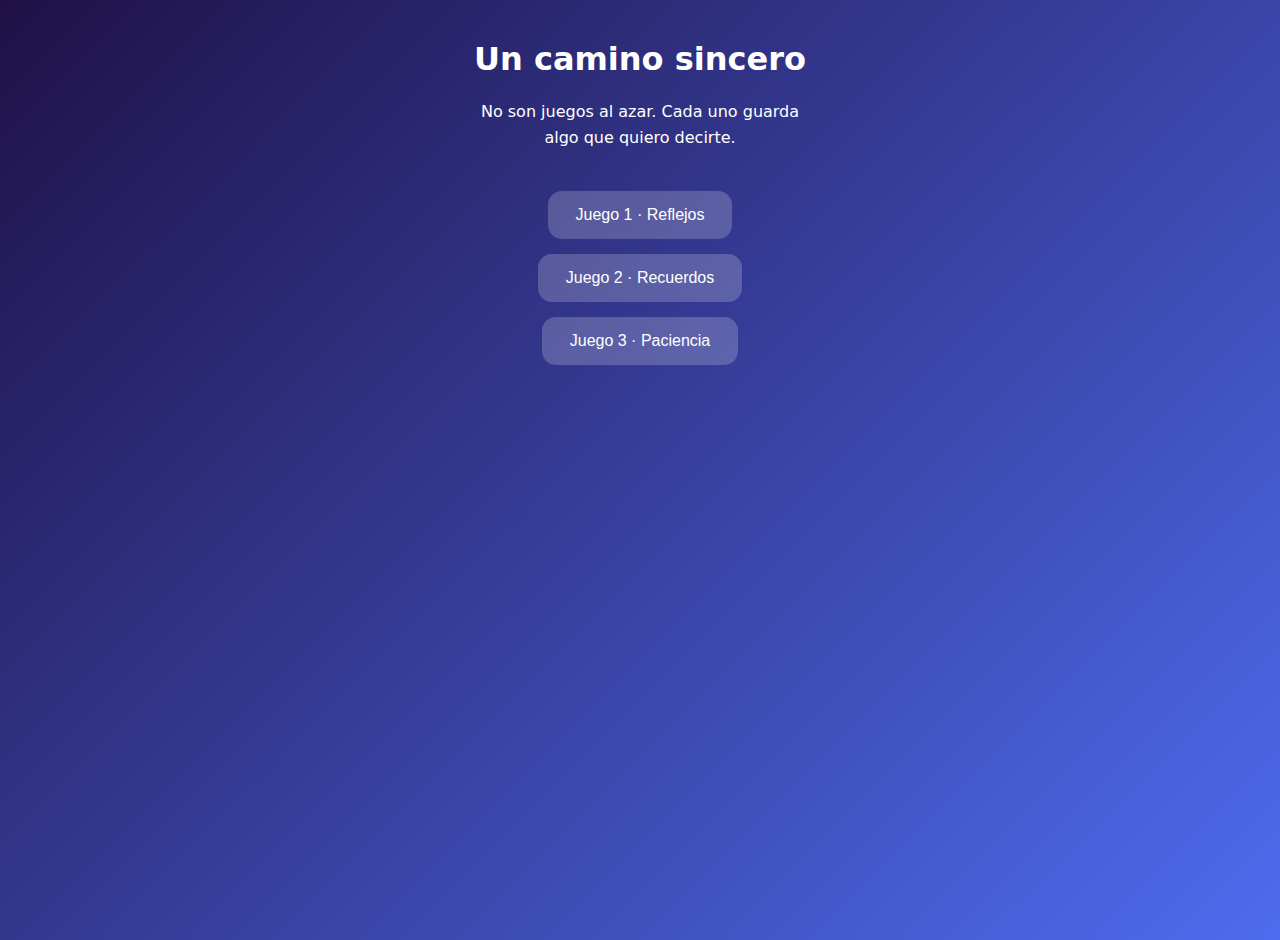
<file: index.html>
<!DOCTYPE html>
<html lang="es">
<head>
<meta charset="UTF-8">
<title>Para ti</title>
<link rel="stylesheet" href="style.css">
</head>
<body class="fade-in">

<h1>Un camino sincero</h1>
<p>No son juegos al azar. Cada uno guarda algo que quiero decirte.</p>

<div class="menu">
  <button onclick="irJuego(1)">Juego 1 · Reflejos</button>
  <button onclick="irJuego(2)">Juego 2 · Recuerdos</button>
  <button onclick="irJuego(3)">Juego 3 · Paciencia</button>
</div>

<script src="main.js"></script>
</body>
</html>
</file>
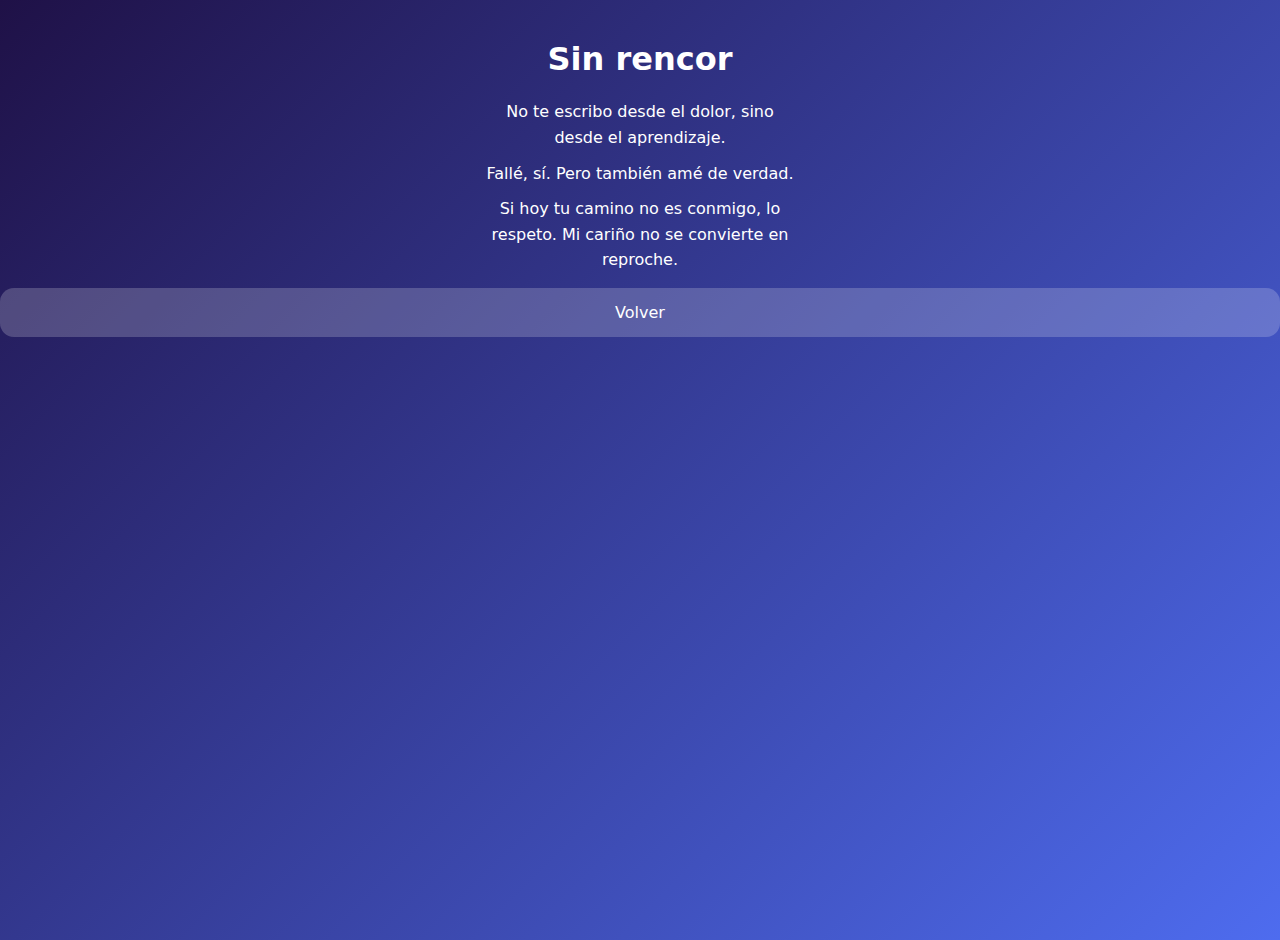
<file: cartas/carta2.html>
<!DOCTYPE html>
<html lang="es">
<head>
<meta charset="UTF-8">
<title>Carta</title>
<link rel="stylesheet" href="../style.css">
</head>
<body class="fade-in">

<h1>Sin rencor</h1>

<p>
No te escribo desde el dolor,  
sino desde el aprendizaje.
</p>

<p>
Fallé, sí.  
Pero también amé de verdad.
</p>

<p>
Si hoy tu camino no es conmigo,  
lo respeto.  
Mi cariño no se convierte en reproche.
</p>

<a href="../index.html">Volver</a>

</body>
</html>
</file>
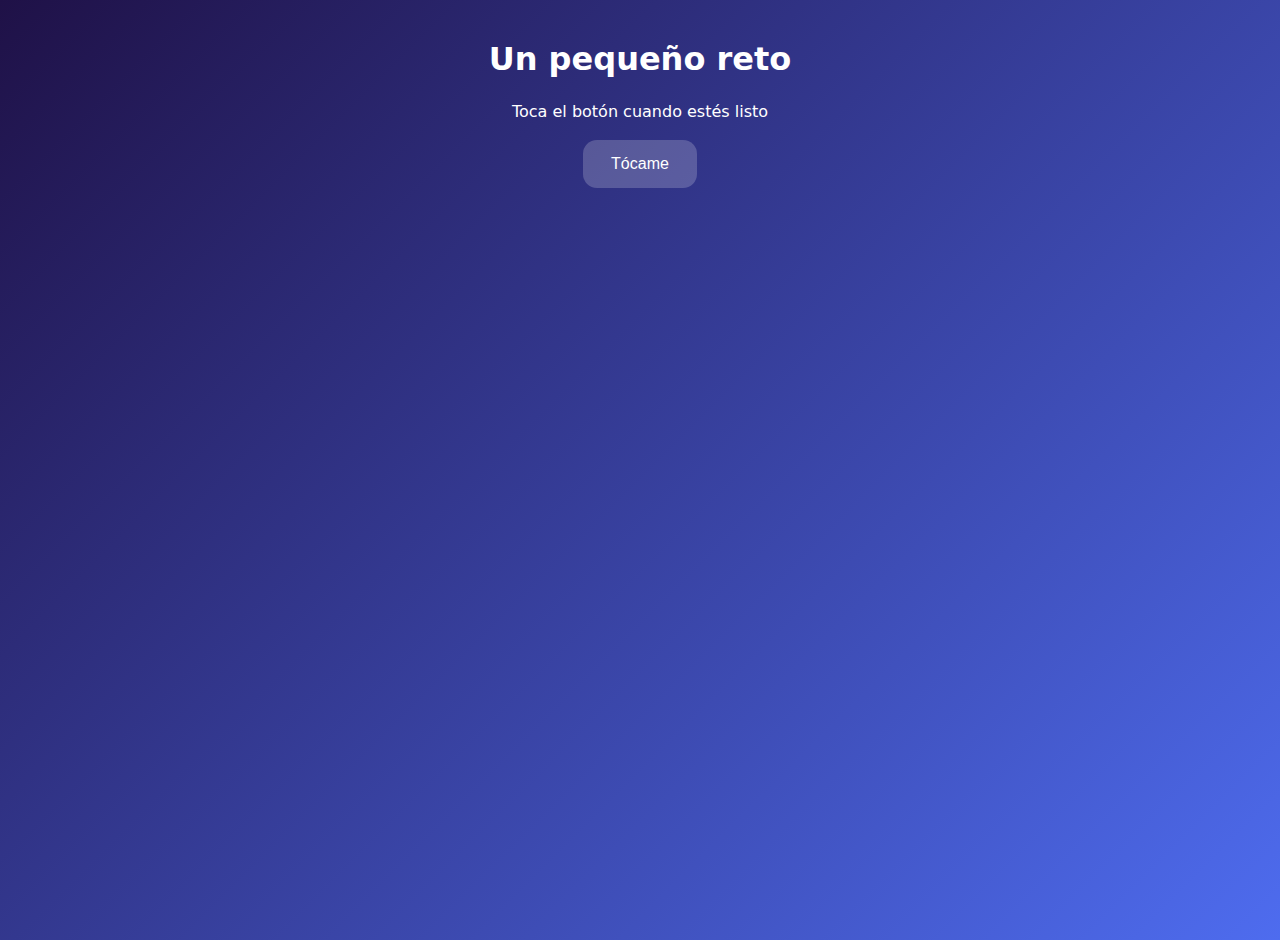
<file: juegos/juego1.html>
<!DOCTYPE html>
<html lang="es">
<head>
<meta charset="UTF-8">
<title>Juego 1</title>
<link rel="stylesheet" href="../style.css">
</head>
<body class="fade-in">

<h1>Un pequeño reto</h1>
<p>Toca el botón cuando estés listo</p>

<button id="btn">Tócame</button>

<script src="juego1.js"></script>
</body>
</html>
</file>
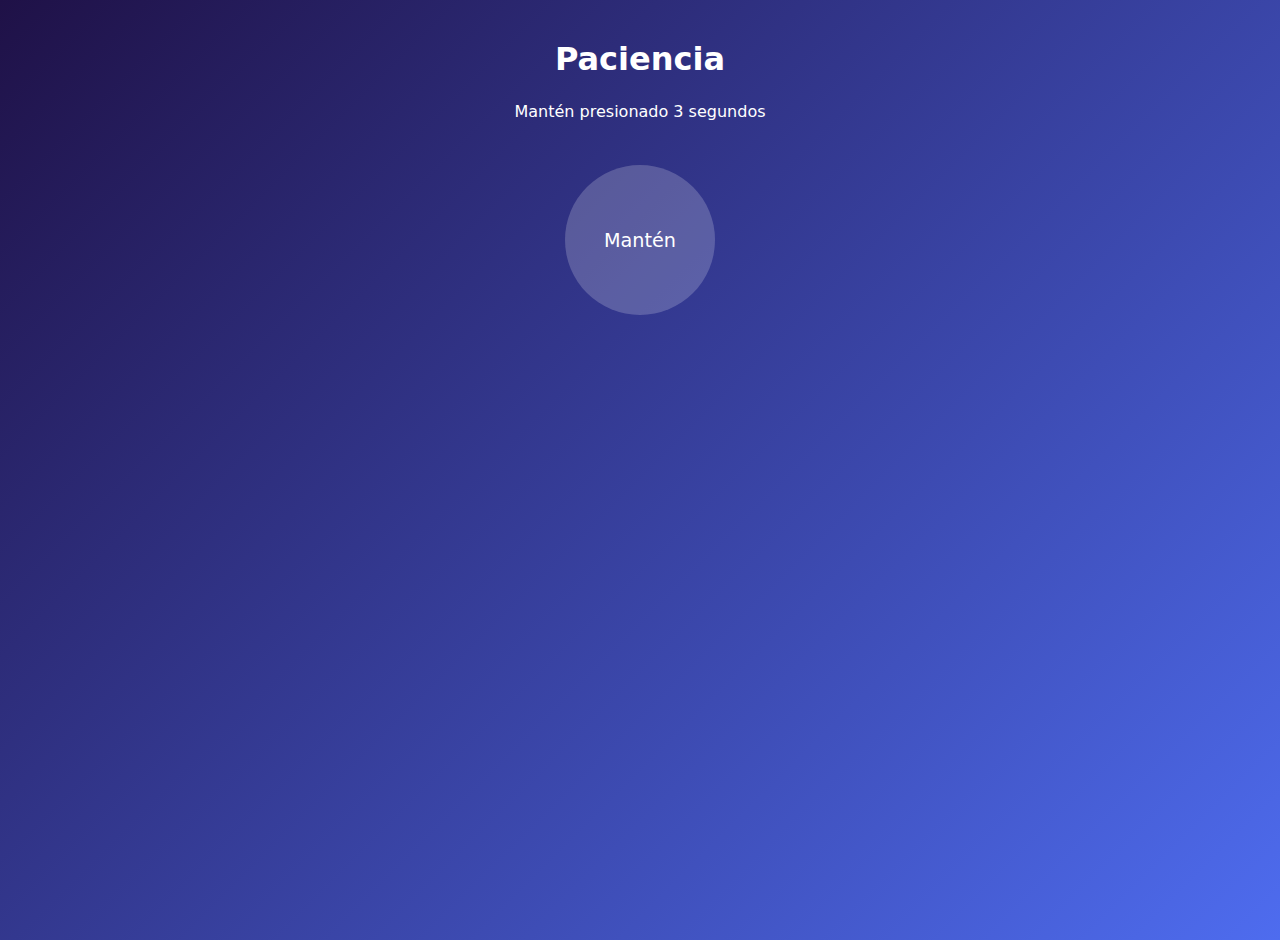
<file: juegos/juego3.html>
<!DOCTYPE html>
<html lang="es">
<head>
<meta charset="UTF-8">
<title>Juego de Paciencia</title>
<link rel="stylesheet" href="../style.css">
<style>
#circle {
  width: 150px;
  height: 150px;
  border-radius: 50%;
  background: rgba(255,255,255,0.2);
  margin: 40px auto;
  display: flex;
  align-items: center;
  justify-content: center;
  font-size: 1.2em;
  transition: background 0.3s, transform 0.3s;
}
</style>
</head>
<body class="fade-in">

<h1>Paciencia</h1>
<p>Mantén presionado 3 segundos</p>

<div id="circle">Mantén</div>

<script src="juego3.js"></script>
</body>
</html>
</file>
<file: style.css>
body {
  margin: 0;
  font-family: system-ui, sans-serif;
  background: linear-gradient(135deg, #1f1147, #4e6cef);
  color: white;
  text-align: center;
  min-height: 100vh;
}

h1 {
  margin-top: 40px;
}

p {
  max-width: 320px;
  margin: 10px auto;
  line-height: 1.6;
}

.menu {
  margin-top: 40px;
}

button, a {
  display: block;
  margin: 15px auto;
  padding: 15px 28px;
  border-radius: 14px;
  border: none;
  background: rgba(255,255,255,0.2);
  color: white;
  font-size: 1em;
  text-decoration: none;
  cursor: pointer;
  transition: all 0.3s;
}

button:hover, a:hover {
  background: rgba(255,255,255,0.4);
  transform: scale(1.05);
}

.fade-in {
  animation: in 0.8s ease forwards;
}

.fade-out {
  animation: out 0.5s ease forwards;
}

@keyframes in {
  from { opacity: 0; transform: translateY(20px); }
  to { opacity: 1; }
}

@keyframes out {
  to { opacity: 0; }
}
</file>
